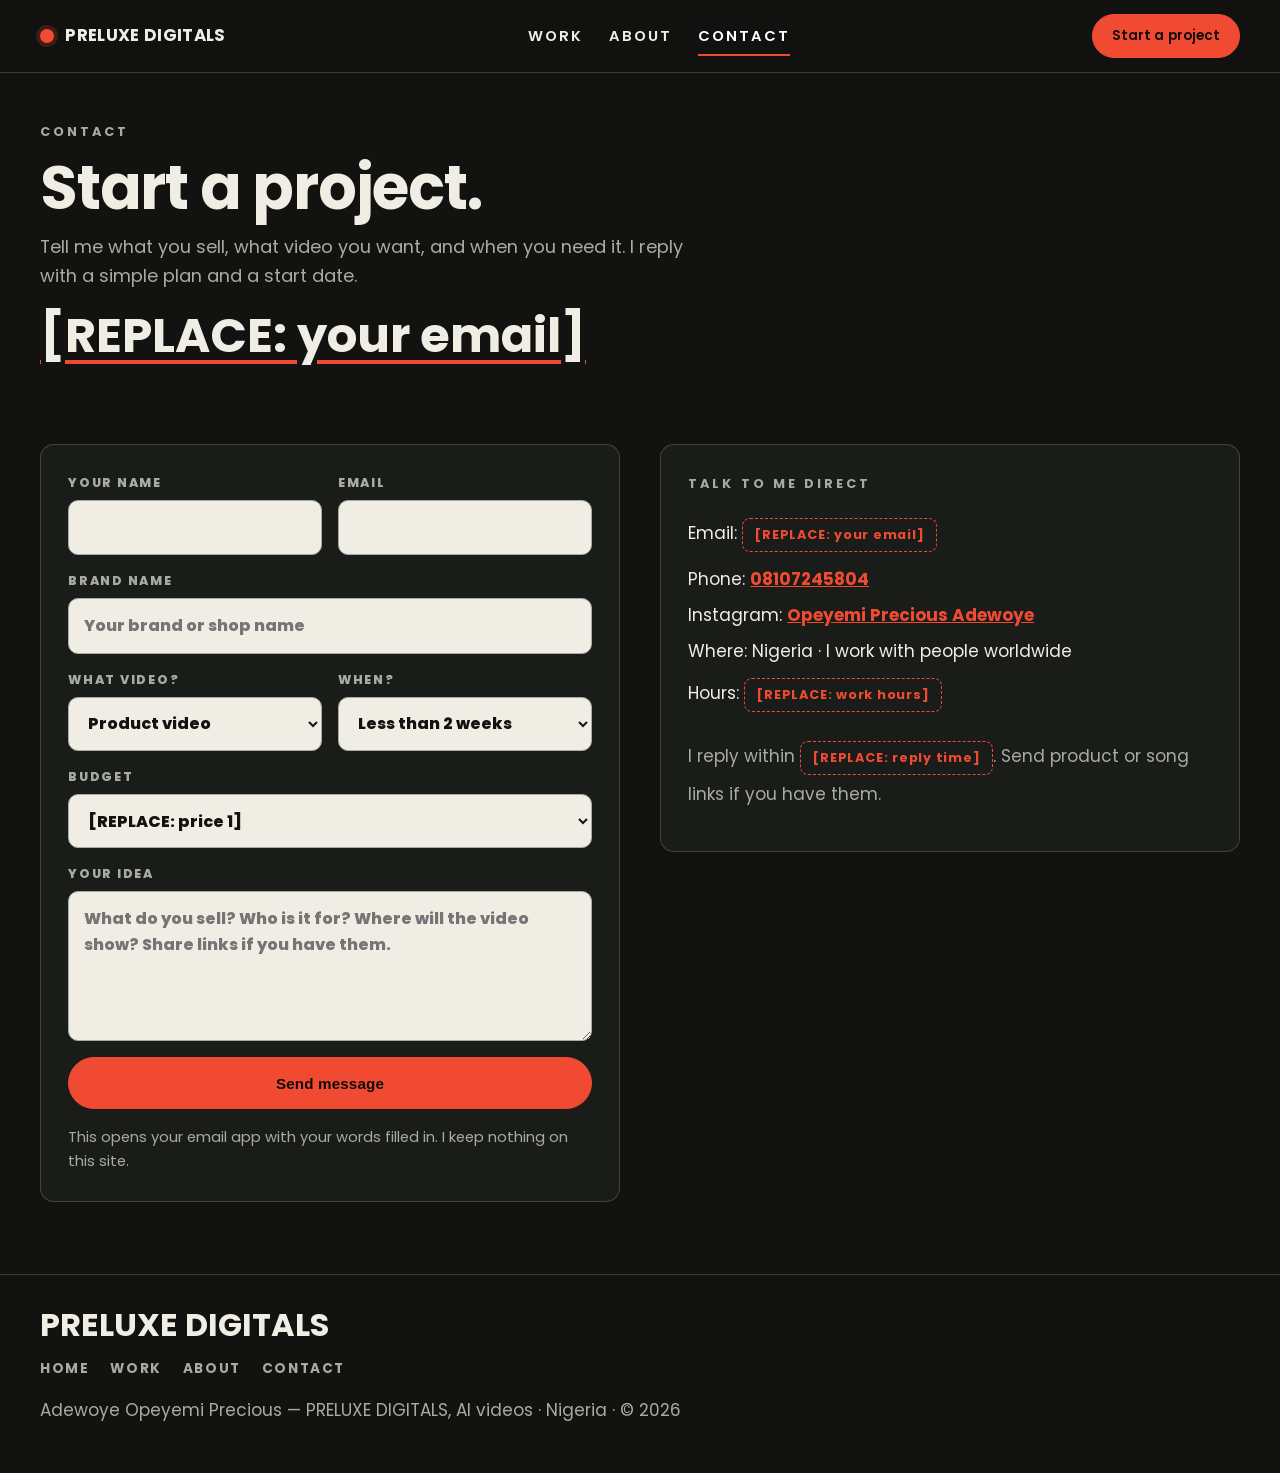
<file: contact.html>
﻿<!DOCTYPE html>
<html lang="en">
<head>
<meta charset="UTF-8">
<meta name="viewport" content="width=device-width, initial-scale=1.0">
<title>Contact — Start a project | PRELUXE DIGITALS, Nigeria</title>
<meta name="description" content="Start your AI video with PRELUXE DIGITALS (Adewoye Opeyemi Precious), Nigeria. Product, brand, explainer or short social videos.">
<meta property="og:type" content="website">
<meta property="og:title" content="Contact PRELUXE DIGITALS">
<link rel="preconnect" href="https://fonts.googleapis.com">
<link rel="preconnect" href="https://fonts.gstatic.com" crossorigin>
<link href="https://fonts.googleapis.com/css2?family=Poppins:wght@400;500;600;700;800&display=swap" rel="stylesheet">
<link rel="stylesheet" href="styles.css">
</head>
<body id="top">
<a class="skip-link" href="#main">Skip to content</a>
<header class="site-header" id="siteHeader">
  <div class="wrap header-inner">
    <a class="brand" href="index.html" aria-label="PRELUXE DIGITALS home"><span class="brand-mark" aria-hidden="true"></span>PRELUXE DIGITALS</a>
    <nav class="site-nav" aria-label="Primary">
      <a class="nav-link" href="work.html">Work</a>
      <a class="nav-link" href="about.html">About</a>
      <a class="nav-link active" href="contact.html" aria-current="page">Contact</a>
    </nav>
    <div class="header-actions">
      <a class="btn btn-red btn-small header-cta" href="contact.html">Start a project</a>
      <button class="menu-btn" id="menuOpen" aria-expanded="false" aria-controls="mobileMenu">Menu</button>
    </div>
  </div>
</header>
<div class="mobile-menu" id="mobileMenu" role="dialog" aria-modal="true" aria-label="Menu">
  <div class="top"><span class="brand"><span class="brand-mark" aria-hidden="true"></span>PRELUXE DIGITALS</span><button class="menu-btn" id="menuClose">Close</button></div>
  <nav aria-label="Mobile"><a class="big" href="index.html">Home</a><a class="big" href="work.html">Work</a><a class="big" href="about.html">About</a><a class="big" href="contact.html">Contact</a></nav>
  <div class="foot"><a class="btn btn-red" href="contact.html">Start a project</a></div>
</div>

<main id="main">
<section class="page-hero" aria-labelledby="page-title">
  <div class="wrap">
    <p class="kicker reveal">Contact</p>
    <h1 class="reveal" id="page-title">Start a project.</h1>
    <p class="standfirst reveal">Tell me what you sell, what video you want, and when you need it. I reply with a simple plan and a start date.</p>
    <p class="giant-mail reveal"><a href="mailto:hello@example.com">[REPLACE: your email]</a></p>
  </div>
</section>

<section aria-label="Contact" style="padding-top:1rem">
  <div class="wrap two-col">
    <form class="form-card reveal" id="enquiryForm" data-mail="" aria-label="Project contact form" novalidate>
      <div class="form-row">
        <div class="field"><label for="fName">Your name<input id="fName" name="name" type="text" autocomplete="name" required></label></div>
        <div class="field"><label for="fEmail">Email<input id="fEmail" name="email" type="email" autocomplete="email" required></label></div>
      </div>
      <div class="field"><label for="fBrand">Brand name<input id="fBrand" name="brand" type="text" autocomplete="organization" placeholder="Your brand or shop name"></label></div>
      <div class="form-row">
        <div class="field"><label for="fDeliverable">What video?<select id="fDeliverable" name="deliverable"><option>Product video</option><option>Brand videos</option><option>Explainer</option><option>Short social videos</option><option>Not sure — help me pick</option></select></label></div>
        <div class="field"><label for="fTimeline">When?<select id="fTimeline" name="timeline"><option>Less than 2 weeks</option><option>2–4 weeks</option><option>1–2 months</option><option>No rush</option></select></label></div>
      </div>
      <div class="field"><label for="fBudget">Budget<select id="fBudget" name="budget"><option>[REPLACE: price 1]</option><option>[REPLACE: price 2]</option><option>[REPLACE: price 3]</option><option>Let's talk</option></select></label></div>
      <div class="field"><label for="fBrief">Your idea<textarea id="fBrief" name="brief" required placeholder="What do you sell? Who is it for? Where will the video show? Share links if you have them."></textarea></label></div>
      <button class="btn btn-red" type="submit">Send message</button>
      <p id="formNote" role="status" style="color:var(--slate);font-size:.92rem;margin:0">This opens your email app with your words filled in. I keep nothing on this site.</p>
    </form>
    <aside class="reveal-r" aria-label="Direct contact">
      <div class="card">
        <p class="kicker">Talk to me direct</p>
        <ul class="contact-lines">
          <li>Email: <span class="replace-tag">[REPLACE: your email]</span></li>
          <li>Phone: <a href="tel:+2348107245804" style="color:var(--red);font-weight:700">08107245804</a></li>
          <li>Instagram: <a href="https://www.instagram.com/opeyemipreciousadewoye" target="_blank" rel="noopener">Opeyemi Precious Adewoye</a></li>
          <li>Where: Nigeria · I work with people worldwide</li>
          <li>Hours: <span class="replace-tag">[REPLACE: work hours]</span></li>
        </ul>
        <p style="color:var(--slate)">I reply within <span class="replace-tag">[REPLACE: reply time]</span>. Send product or song links if you have them.</p>
      </div>
    </aside>
  </div>
</section>
</main>
<footer class="site-footer"><div class="wrap"><p class="footer-brand">PRELUXE DIGITALS</p><nav class="footer-nav" aria-label="Footer"><a href="index.html">Home</a><a href="work.html">Work</a><a href="about.html">About</a><a href="contact.html">Contact</a></nav><p style="margin:0">Adewoye Opeyemi Precious — PRELUXE DIGITALS, AI videos · Nigeria · © <span data-year>2026</span></p></div></footer>
<script src="script.js"></script>
</body>
</html>
</file>
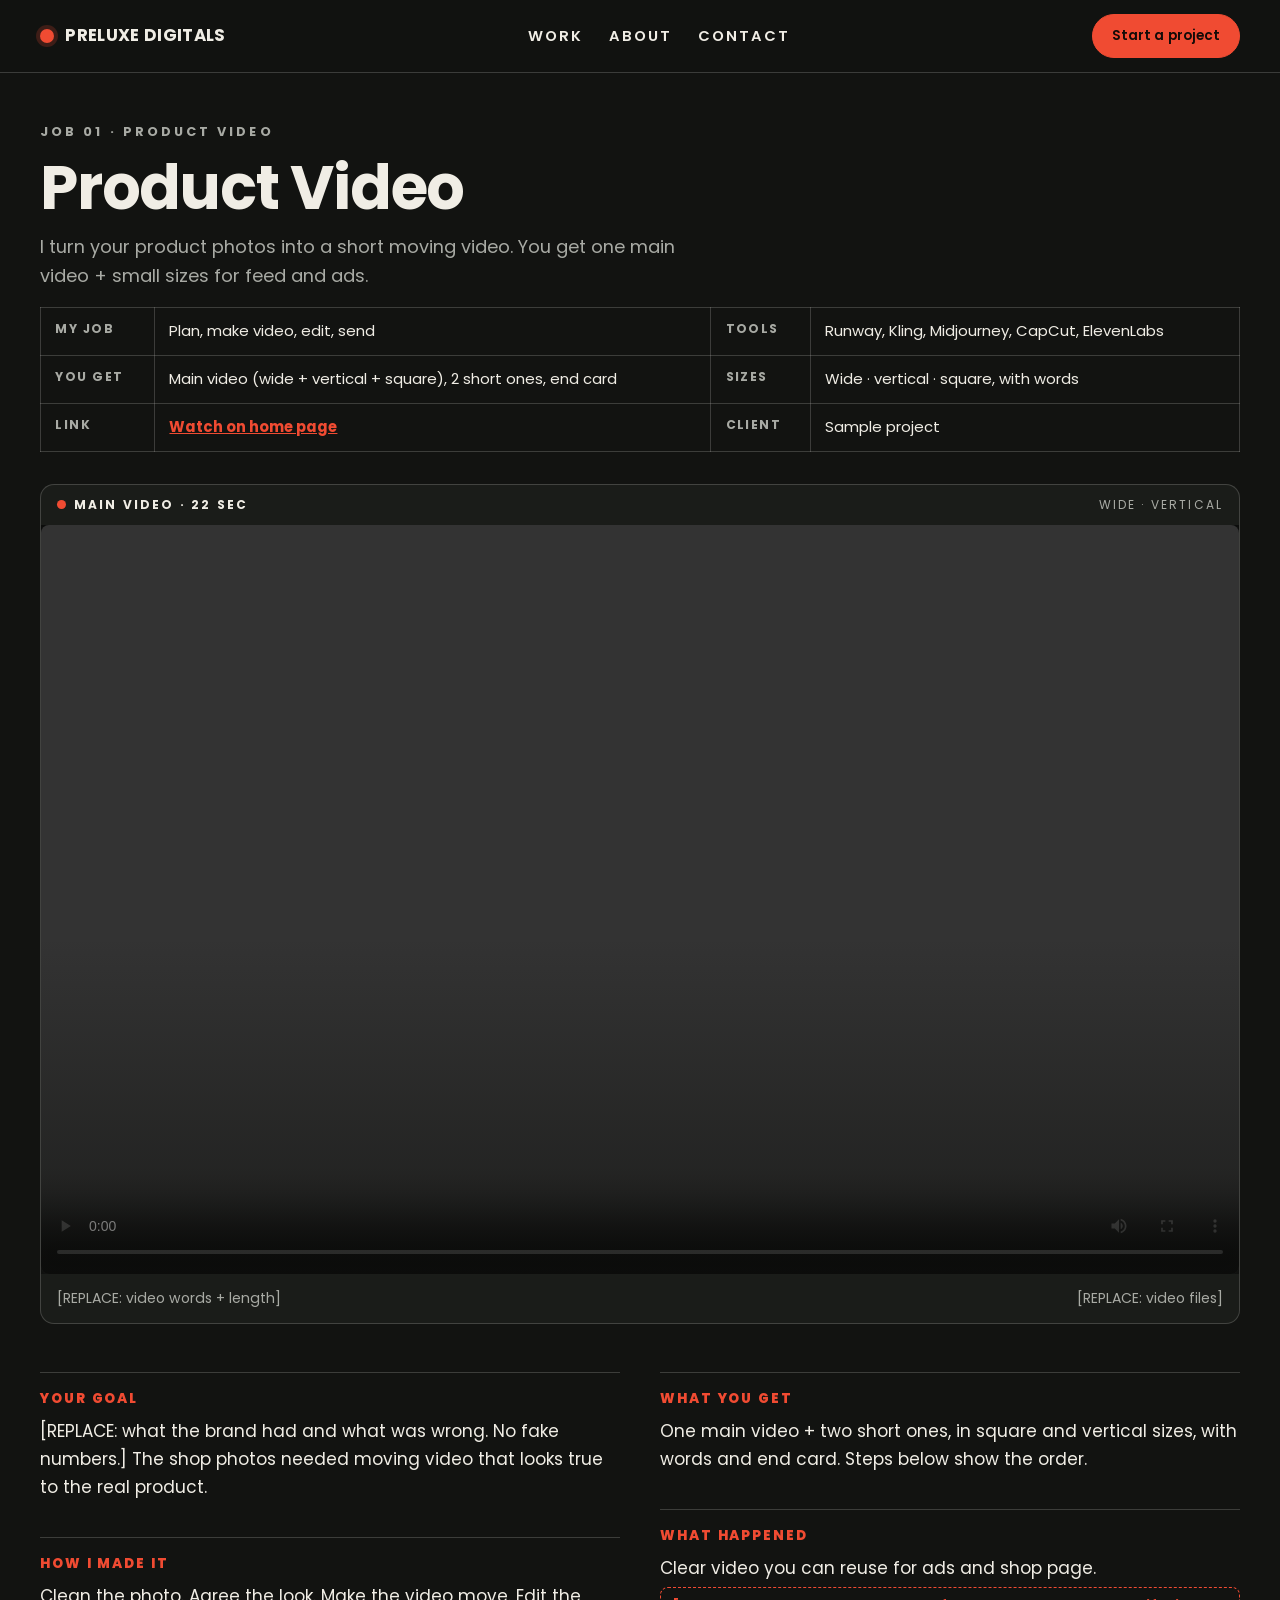
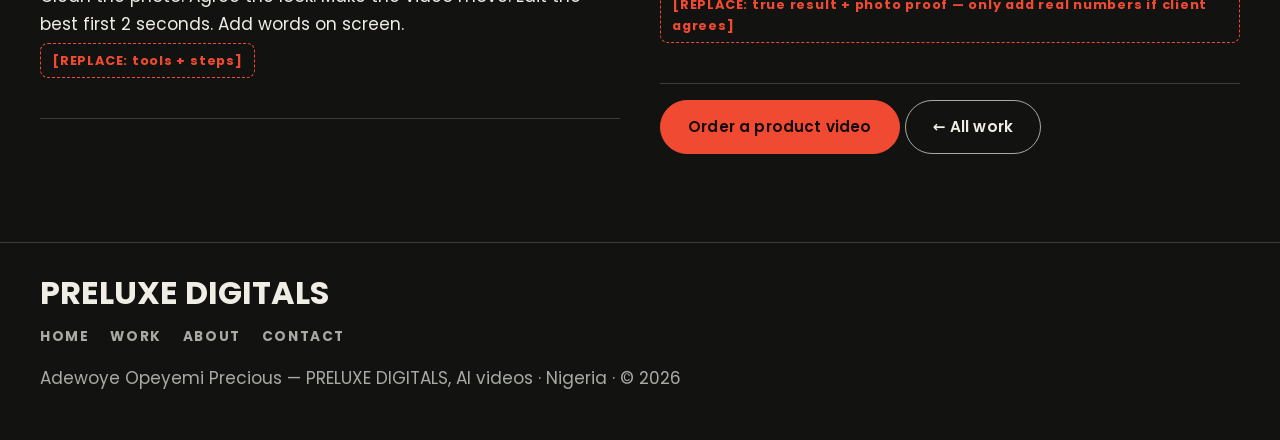
<file: work/brand-product-film.html>
﻿<!DOCTYPE html>
<html lang="en">
<head>
<meta charset="UTF-8">
<meta name="viewport" content="width=device-width, initial-scale=1.0">
<title>Product Video — Example | PRELUXE DIGITALS</title>
<meta name="description" content="How I make a product video from your photos: your goal, how I make it, what you get, and what happened.">
<meta property="og:type" content="website">
<meta property="og:title" content="Brand / Product Film — PRELUXE DIGITALS">
<link rel="preconnect" href="https://fonts.googleapis.com">
<link rel="preconnect" href="https://fonts.gstatic.com" crossorigin>
<link href="https://fonts.googleapis.com/css2?family=Poppins:wght@400;500;600;700;800&display=swap" rel="stylesheet">
<link rel="stylesheet" href="../styles.css">
</head>
<body id="top">
<a class="skip-link" href="#main">Skip to content</a>
<header class="site-header" id="siteHeader">
  <div class="wrap header-inner">
    <a class="brand" href="../index.html" aria-label="PRELUXE DIGITALS home"><span class="brand-mark" aria-hidden="true"></span>PRELUXE DIGITALS</a>
    <nav class="site-nav" aria-label="Primary"><a class="nav-link" href="../work.html">Work</a><a class="nav-link" href="../about.html">About</a><a class="nav-link" href="../contact.html">Contact</a></nav>
    <div class="header-actions"><a class="btn btn-red btn-small header-cta" href="../contact.html">Start a project</a><button class="menu-btn" id="menuOpen" aria-expanded="false" aria-controls="mobileMenu">Menu</button></div>
  </div>
</header>
<div class="mobile-menu" id="mobileMenu" role="dialog" aria-modal="true" aria-label="Menu">
  <div class="top"><span class="brand"><span class="brand-mark" aria-hidden="true"></span>PRELUXE DIGITALS</span><button class="menu-btn" id="menuClose">Close</button></div>
  <nav aria-label="Mobile"><a class="big" href="../index.html">Home</a><a class="big" href="../work.html">Work</a><a class="big" href="../about.html">About</a><a class="big" href="../contact.html">Contact</a></nav>
  <div class="foot"><a class="btn btn-red" href="../contact.html">Start a project</a></div>
</div>

<main id="main">
<section class="page-hero" aria-labelledby="page-title">
  <div class="wrap">
    <p class="kicker reveal">Job 01 · Product video</p>
    <h1 class="reveal" id="page-title">Product Video</h1>
    <p class="standfirst reveal">I turn your product photos into a short moving video. You get one main video + small sizes for feed and ads.</p>
    <table class="spec-table reveal" aria-label="Job details">
      <tr><th>My job</th><td>Plan, make video, edit, send</td><th>Tools</th><td>Runway, Kling, Midjourney, CapCut, ElevenLabs</td></tr>
      <tr><th>You get</th><td>Main video (wide + vertical + square), 2 short ones, end card</td><th>Sizes</th><td>Wide · vertical · square, with words</td></tr>
      <tr><th>Link</th><td><a href="../index.html#work" style="color:var(--red);font-weight:700">Watch on home page</a></td><th>Client</th><td>Sample project</td></tr>
    </table>
  </div>
</section>

<section aria-label="Case body" style="padding-top:1rem">
  <div class="wrap">
    <div class="film-frame reveal" style="margin-bottom:2rem">
      <div class="bar"><span class="rec"><i aria-hidden="true"></i>MAIN VIDEO · 22 sec</span><span>Wide · vertical</span></div>
      <div class="frame-img">
        <!-- Your video plays here: work video file -->
        <video controls playsinline preload="metadata" style="width:100%;aspect-ratio:16/10;object-fit:cover;background:#0b0c0b;border-radius:8px"><source src="../videos/sample-1.mp4" type="video/mp4"></video>
        <div class="guides" aria-hidden="true"></div>
      </div>
      <div class="frame-cap"><span>[REPLACE: video words + length]</span><span>[REPLACE: video files]</span></div>
    </div>
    <div class="case-grid">
      <div class="reveal-l">
        <div class="ppsr">
          <div><h3>Your goal</h3><p>[REPLACE: what the brand had and what was wrong. No fake numbers.] The shop photos needed moving video that looks true to the real product.</p></div>
          <div><h3>How I made it</h3><p>Clean the photo. Agree the look. Make the video move. Edit the best first 2 seconds. Add words on screen. <span class="replace-tag">[REPLACE: tools + steps]</span></p></div>
        </div>
      </div>
      <div class="reveal-r">
        <div class="ppsr">
          <div><h3>What you get</h3><p>One main video + two short ones, in square and vertical sizes, with words and end card. Steps below show the order.</p></div>
          <div><h3>What happened</h3><p>Clear video you can reuse for ads and shop page. <span class="replace-tag">[REPLACE: true result + photo proof — only add real numbers if client agrees]</span></p></div>
        </div>
        <p style="margin-top:1rem"><a class="btn btn-red" href="../contact.html">Order a product video</a> <a class="btn btn-ghost" href="../work.html">← All work</a></p>
      </div>
    </div>
  </div>
</section>
</main>
<footer class="site-footer"><div class="wrap"><p class="footer-brand">PRELUXE DIGITALS</p><nav class="footer-nav" aria-label="Footer"><a href="../index.html">Home</a><a href="../work.html">Work</a><a href="../about.html">About</a><a href="../contact.html">Contact</a></nav><p style="margin:0">Adewoye Opeyemi Precious — PRELUXE DIGITALS, AI videos · Nigeria · © <span data-year>2026</span></p></div></footer>
<script src="../script.js"></script>
</body>
</html>
</file>
<file: styles.css>
/* ============================================================
   PRELUXE DIGITALS — Synthetic Film Desk (all motion ON)
   Palette: studio black #121311 / warm stock #F0EDE5 /
            signal red #F04B32 / slate #A8AAA4
   Type: Poppins for all text (400/500/600/700/800)
   Motion: full suite enabled via html.motion-full — marquee,
   ticker, ken-burns, float, pulse, auto showreel + previews.
   Toggle with #motionToggle or ?motion=off. Pause control
   preserves keyboard + reduced-motion choice.
   ============================================================ */
:root{
  --black:#121311;
  --black-2:#1A1C19;
  --black-3:#232623;
  --stock:#F0EDE5;
  --stock-2:#E6E1D4;
  --red:#F04B32;
  --red-deep:#B93A26;
  --slate:#A8AAA4;
  --slate-dark:#6E716B;
  --line-dark:rgba(168,170,164,.28);
  --line-light:rgba(18,19,17,.16);
  --max:1200px;
  --head-h:72px;
  --radius:14px;
  --font-display:"Poppins",system-ui,-apple-system,"Segoe UI",sans-serif;
  --font-body:"Poppins",system-ui,-apple-system,"Segoe UI",sans-serif;
}
*,*::before,*::after{box-sizing:border-box}
html{scroll-behavior:smooth;scroll-padding-top:calc(var(--head-h) + 16px)}
body{margin:0;background:var(--black);color:var(--stock);font-family:var(--font-body);font-size:1.0625rem;line-height:1.65;-webkit-font-smoothing:antialiased;overflow-x:clip}
h1,h2,h3,h4{line-height:1.05;margin:0 0 .7rem;text-wrap:balance}
h1,h2,.display{font-family:var(--font-display);font-weight:700;letter-spacing:-.01em}
h2{font-size:clamp(1.9rem,5vw,3rem);font-weight:700;letter-spacing:-.01em}
h3{font-size:1.25rem}
p{margin:0 0 1rem;max-width:68ch}
img,video{display:block;max-width:100%}
a{color:inherit}
:focus-visible{outline:3px solid var(--red);outline-offset:3px;border-radius:4px}
.skip-link{position:absolute;left:1rem;top:-120px;z-index:400;background:var(--stock);color:var(--black);padding:.8rem 1.2rem;border-radius:0 0 10px 10px;font-weight:700;text-decoration:none}
.skip-link:focus{top:0}
.wrap{width:min(var(--max),100% - 2.5rem);margin-inline:auto}
section{padding:4.5rem 0}
.kicker{font-size:.8rem;font-weight:700;letter-spacing:.24em;text-transform:uppercase;color:var(--slate);margin:0 0 .8rem;display:flex;align-items:center;gap:.7rem}
.kicker::before{content:"";display:none}
.kicker .tc{margin-left:auto;letter-spacing:.12em;color:var(--slate);font-variant-numeric:tabular-nums}
.lede{font-size:1.15rem;max-width:60ch;color:var(--stock)}
.on-light .lede{color:#2A2C29}
.section-head{display:flex;flex-wrap:wrap;align-items:end;justify-content:space-between;gap:1rem;margin-bottom:2rem}

/* Header */
.site-header{position:sticky;top:0;z-index:200;background:rgba(18,19,17,.96);backdrop-filter:blur(8px);border-bottom:1px solid var(--line-dark);color:var(--stock)}
.header-inner{display:flex;align-items:center;justify-content:space-between;gap:1rem;min-height:var(--head-h)}
.brand{display:flex;align-items:center;gap:.7rem;text-decoration:none;font-family:var(--font-display);font-weight:700;font-size:1.05rem;letter-spacing:.02em}
.brand-mark{width:14px;height:14px;border-radius:50%;background:var(--red);flex:none;box-shadow:0 0 0 4px rgba(240,75,50,.2)}
.brand small{font-family:var(--font-body);font-weight:600;font-size:.7rem;letter-spacing:.22em;color:var(--slate)}
.site-nav{display:flex;align-items:center;gap:1.6rem}
.site-nav a.nav-link{position:relative;text-decoration:none;font-weight:600;font-size:.92rem;letter-spacing:.14em;text-transform:uppercase;padding:.5rem 0;color:var(--stock)}
.site-nav a.nav-link::after{content:"";position:absolute;left:0;bottom:0;height:2px;width:100%;background:var(--red);transform:scaleX(0);transform-origin:left;transition:transform .28s ease}
.site-nav a.nav-link:hover::after,.site-nav a.nav-link.active::after{transform:scaleX(1)}
.site-nav a.nav-link.active{color:#fff}
.header-actions{display:flex;align-items:center;gap:.7rem}
.btn{display:inline-flex;align-items:center;justify-content:center;min-height:52px;padding:.85rem 1.7rem;border-radius:999px;font-weight:600;font-size:.95rem;letter-spacing:.01em;text-decoration:none;border:1px solid transparent;cursor:pointer;transition:transform .2s ease,background .2s ease,color .2s ease}
.btn:hover{transform:translateY(-1px)}
.btn-red{background:var(--red);color:#140B08;border-color:var(--red)}
.btn-red:hover{background:#ff6350}
.btn-ghost{border-color:var(--slate);color:var(--stock);background:transparent}
.btn-ghost:hover{border-color:var(--stock)}
.btn-stock{background:var(--stock);color:var(--black)}
.btn-small{min-height:44px;padding:.55rem 1.15rem;font-size:.85rem}
.menu-btn{display:none;background:none;border:1px solid var(--slate);color:var(--stock);border-radius:999px;padding:.6rem 1.2rem;font:inherit;font-weight:700;letter-spacing:.12em;cursor:pointer}
.mobile-menu{position:fixed;inset:0;z-index:300;background:var(--black);color:var(--stock);display:none;flex-direction:column;padding:1.2rem 1.4rem 1.6rem}
.mobile-menu.open{display:flex}
.mobile-menu .top{display:flex;justify-content:space-between;align-items:center}
.mobile-menu nav{display:grid;margin-top:2rem;gap:.2rem}
.mobile-menu a.big{font-family:var(--font-display);font-weight:700;font-size:clamp(2rem,10vw,2.8rem);text-decoration:none;line-height:1.15;padding:.35rem 0}
.mobile-menu a.big:hover,.mobile-menu a.big:focus-visible{color:var(--red)}
.mobile-menu .foot{margin-top:auto;display:grid;gap:.8rem}

/* Hero */
.hero{position:relative;overflow:clip;padding:2rem 0 3.5rem;background:var(--black)}
.hero-marquee{position:absolute;top:1.2rem;left:0;right:0;overflow:hidden;white-space:nowrap;pointer-events:none;user-select:none;z-index:0}
.hero-marquee .track{display:inline-flex;gap:2rem;animation:marquee 40s linear infinite;will-change:transform}
.hero-marquee span{font-family:var(--font-display);font-size:clamp(4rem,14vw,11rem);line-height:1;color:transparent;-webkit-text-stroke:1px rgba(168,170,164,.4);text-transform:uppercase}
.hero-marquee span.solid{color:rgba(240,237,229,.08);-webkit-text-stroke:0}
.hero-marquee:hover .track,.hero-marquee:focus-within .track{animation-play-state:paused}
@keyframes marquee{to{transform:translateX(-50%)}}
.hero-grid{position:relative;z-index:1;display:grid;grid-template-columns:1fr 1.1fr;gap:2.5rem;align-items:end;margin-top:2rem}
.hero-copy h1{font-size:clamp(2.2rem,6vw,3.8rem);font-weight:700;letter-spacing:-.02em;line-height:1.08;margin:0 0 1rem}
.hero-copy h1 .red{color:var(--red)}
.hero-meta{display:flex;flex-wrap:wrap;gap:.5rem 1.2rem;color:var(--slate);font-size:.9rem;letter-spacing:.1em;text-transform:uppercase;margin:1rem 0}
.hero-meta .dot{color:var(--red)}
.hero-ctas{display:flex;flex-wrap:wrap;gap:.8rem;margin-top:1.4rem}
.film-frame{position:relative;background:var(--black-2);border:1px solid var(--line-dark);border-radius:var(--radius);overflow:hidden}
.film-frame .bar{display:flex;justify-content:space-between;align-items:center;padding:.65rem 1rem;font-size:.75rem;letter-spacing:.18em;text-transform:uppercase;color:var(--slate);font-variant-numeric:tabular-nums}
.rec{display:inline-flex;align-items:center;gap:.5rem;color:var(--stock);font-weight:700}
.rec i{width:9px;height:9px;border-radius:50%;background:var(--red);animation:blink 1.6s infinite}
@keyframes blink{50%{opacity:.2}}
.frame-img{position:relative;aspect-ratio:16/10;background:#0B0C0B;overflow:hidden}
.frame-img img{width:100%;height:100%;object-fit:cover}
.frame-img::after{content:"";position:absolute;inset:0;background:linear-gradient(180deg,transparent 55%,rgba(18,19,17,.65));pointer-events:none}
.frame-cap{display:flex;justify-content:space-between;gap:1rem;padding:.8rem 1rem;color:var(--slate);font-size:.88rem}
.showreel{display:flex;gap:.6rem;align-items:center;margin-top:.9rem;flex-wrap:wrap}
.showreel button{background:var(--black-3);color:var(--stock);border:1px solid var(--line-dark);border-radius:999px;padding:.55rem 1rem;font:inherit;font-size:.85rem;font-weight:700;letter-spacing:.08em;cursor:pointer}
.showreel button[aria-pressed="true"]{background:var(--red);border-color:var(--red);color:#140B08}

/* Ticker */
.ticker{background:var(--red);color:#160B08;overflow:hidden;white-space:nowrap;padding:.85rem 0;border-block:1px solid #000}
.ticker .track{display:inline-flex;gap:2.5rem;animation:marquee 26s linear infinite;font-weight:800;letter-spacing:.14em;text-transform:uppercase;font-size:.9rem}
.ticker:hover .track,.ticker:focus-within .track{animation-play-state:paused}
.ticker .sep{opacity:.5}

/* Light sections */
.band-stock{background:var(--stock);color:var(--black)}
.band-stock .kicker{color:#55574F}
.band-stock h2{color:var(--black)}
.band-stock a.inline{color:var(--red-deep);font-weight:700}

/* Services */
.svc-list{list-style:none;margin:2rem 0 0;padding:0;border-top:1px solid var(--line-dark)}
.band-stock .svc-list{border-color:var(--line-light)}
.svc-list li{display:grid;grid-template-columns:90px 1fr 1fr;gap:1.5rem;padding:2rem 0;border-bottom:1px solid var(--line-dark);align-items:start}
.band-stock .svc-list li{border-color:var(--line-light)}
.svc-num{font-family:var(--font-display);font-weight:700;font-size:2.6rem;color:var(--red);line-height:1}
.svc-list h3{font-family:var(--font-display);font-weight:700;font-size:clamp(1.2rem,3vw,1.6rem);text-transform:none;letter-spacing:-.01em;margin:0 0 .4rem}
.svc-meta{border-left:2px solid var(--red);padding-left:1.1rem;font-size:.95rem;color:var(--slate)}
.band-stock .svc-meta{color:#55574F}
.svc-meta strong{display:block;font-size:.78rem;letter-spacing:.16em;text-transform:uppercase;margin-bottom:.2rem;color:inherit}

/* Profile / rigour */
.two-col{display:grid;grid-template-columns:1fr 1fr;gap:2.5rem;margin-top:2rem;align-items:start}
.card{background:var(--black-2);border:1px solid var(--line-dark);border-radius:var(--radius);padding:1.7rem}
.band-stock .card{background:#fff;border-color:var(--line-light)}
.rigour-list{list-style:none;margin:1rem 0 0;padding:0;display:grid;gap:.8rem}
.rigour-list li{display:flex;gap:.8rem;align-items:start;border-top:1px solid var(--line-dark);padding-top:.8rem}
.rigour-list .n{font-family:var(--font-display);font-weight:700;color:var(--red);flex:none}
.portrait{border-radius:var(--radius);overflow:hidden;border:1px solid var(--line-dark);aspect-ratio:4/4.6;background:#0c0d0c}
.portrait img{width:100%;height:100%;object-fit:cover}

/* Workflow + matrix */
.steps{display:grid;grid-template-columns:repeat(4,1fr);gap:1rem;margin-top:2rem}
.step{border:1px solid var(--line-dark);border-radius:var(--radius);padding:1.3rem;background:var(--black-2)}
.step h3{font-size:1rem;letter-spacing:.1em;text-transform:uppercase;color:var(--red);font-family:var(--font-body);font-weight:800}
.step p{font-size:.95rem;color:var(--stock);margin:0}
.matrix{width:100%;border-collapse:collapse;margin-top:1.8rem;font-size:.95rem}
.matrix th,.matrix td{text-align:left;padding:.85rem 1rem;border:1px solid var(--line-dark)}
.matrix th{background:var(--black-3);font-size:.78rem;letter-spacing:.14em;text-transform:uppercase;color:var(--slate)}
.matrix td{vertical-align:top}

/* My work — three equal squares for three samples */
.films{display:grid;grid-template-columns:repeat(3,1fr);gap:1.4rem;margin-top:2rem;align-items:start}
.film-card{text-decoration:none;display:block}
.film-card:nth-child(2),.film-card:nth-child(3){margin-top:0}
.film-cover{position:relative;display:block;border-radius:var(--radius);overflow:hidden;border:1px solid var(--line-dark);aspect-ratio:1/1;background:#0b0c0b;transition:transform .25s ease,border-color .25s ease}
/* Premium video squares: clean frame, no overlay notes */
.films-premium .film-card{background:#fff;border:1px solid var(--line-light);border-radius:18px;overflow:hidden;box-shadow:0 10px 30px rgba(18,19,17,.08)}
.films-premium .film-cover{border:none;border-radius:0}
.films-premium .film-cover video{z-index:1}
.films-premium .film-meta{display:block;padding:1rem 1.1rem 1.2rem}
.films-premium .film-meta h3{margin:0 0 .2rem}
.films-premium .film-meta p{margin:0}
.film-card:hover .film-cover,.film-card:focus-visible .film-cover{transform:translateY(-3px);border-color:var(--red)}
.film-cover img{position:absolute;inset:0;width:100%;height:100%;object-fit:cover}
.film-prompt{position:absolute;inset:0;z-index:2;background:rgba(18,19,17,.92);padding:1.1rem;display:flex;flex-direction:column;justify-content:space-between;transition:opacity .35s ease;font-size:.88rem;color:var(--stock)}
.film-card:hover .film-prompt,.film-card:focus-within .film-prompt,.film-card.revealed .film-prompt{opacity:0;pointer-events:none}
.film-prompt .prod-note{border:1px dashed var(--slate);border-radius:8px;padding:.6rem .7rem;color:var(--slate)}
.film-prompt .prod-note strong{color:var(--red);display:block;font-size:.72rem;letter-spacing:.16em}
.film-toggle{position:absolute;z-index:3;bottom:.7rem;left:.7rem;background:rgba(18,19,17,.8);color:var(--stock);border:1px solid var(--slate);border-radius:999px;padding:.4rem .85rem;font:inherit;font-size:.78rem;font-weight:700;cursor:pointer}
.film-meta{margin-top:.8rem}
.film-meta h3{font-family:var(--font-display);font-weight:700;font-size:1.2rem;margin:0}
.film-meta p{color:var(--slate);font-size:.9rem;margin:.25rem 0}
.replace-tag{display:inline-block;border:1px dashed var(--red);color:var(--red);border-radius:8px;padding:.35rem .7rem;font-size:.8rem;font-weight:700;letter-spacing:.06em;margin:.3rem 0}
.band-stock .replace-tag{color:var(--red-deep);border-color:var(--red-deep)}
.band-stock .film-meta p{color:#55574F}

/* Quotes */
.quotes{display:grid;grid-template-columns:1.2fr .8fr;gap:1.2rem;margin-top:2rem}
.quote{background:var(--black-2);border:1px solid var(--line-dark);border-top:3px solid var(--red);border-radius:var(--radius);padding:1.6rem}
.quote blockquote{font-family:var(--font-display);font-weight:600;font-size:clamp(1.1rem,2.6vw,1.4rem);line-height:1.4;margin:0 0 .8rem}
.quote cite{font-style:normal;color:var(--slate);font-size:.9rem}

/* Contact close */
.contact-close{text-align:left}
.giant-mail{font-family:var(--font-display);font-weight:700;font-size:clamp(1.4rem,6vw,3rem);line-height:1.2;word-break:break-all;margin:1rem 0}
.giant-mail a{color:var(--stock);text-decoration:underline;text-decoration-color:var(--red);text-underline-offset:8px}
.contact-lines{list-style:none;margin:1.2rem 0;padding:0;display:grid;gap:.5rem}
.contact-lines a{color:var(--red);font-weight:700}

/* Inner pages */
.page-hero{padding:3rem 0 1rem}
.page-hero h1{font-size:clamp(2.2rem,7vw,3.8rem);font-weight:700;letter-spacing:-.02em;line-height:1.08}
.standfirst{color:var(--slate);max-width:62ch;font-size:1.12rem}
.band-stock .standfirst{color:#3c3e39}
.timeline{list-style:none;margin:1.5rem 0;padding:0 0 0 1.4rem;border-left:2px solid var(--red);display:grid;gap:1.2rem}
.timeline strong{font-family:var(--font-display);font-weight:700}
.timeline span{color:var(--slate)}
.band-stock .timeline span{color:#55574F}
.tools{display:flex;flex-wrap:wrap;gap:.6rem;margin-top:1rem}
.tools span{border:1px solid var(--line-dark);border-radius:999px;padding:.4rem .95rem;font-size:.9rem}
.filters{display:flex;flex-wrap:wrap;gap:.6rem;margin:1.5rem 0 0}
.filters button{border:1px solid var(--slate);background:transparent;border-radius:999px;padding:.55rem 1.1rem;font:inherit;font-weight:700;font-size:.88rem;letter-spacing:.06em;cursor:pointer;color:var(--stock)}
.filters button[aria-pressed="true"]{background:var(--red);border-color:var(--red);color:#140B08}
.case-grid{display:grid;grid-template-columns:1fr 1fr;gap:2.5rem;margin-top:2rem;align-items:start}
.ppsr{display:grid;border-top:1px solid var(--line-dark);margin-top:1rem}
.ppsr div{padding:1.2rem 0;border-bottom:1px solid var(--line-dark)}
.ppsr h3{font-size:.85rem;letter-spacing:.14em;text-transform:uppercase;color:var(--red);font-family:var(--font-body);font-weight:800}
.spec-table{width:100%;border-collapse:collapse;font-size:.93rem;margin-top:1rem}
.spec-table th,.spec-table td{border:1px solid var(--line-dark);padding:.7rem .9rem;text-align:left;vertical-align:top}
.spec-table th{color:var(--slate);font-size:.76rem;letter-spacing:.12em;text-transform:uppercase}
.form-card{background:var(--black-2);border:1px solid var(--line-dark);border-radius:var(--radius);padding:1.7rem;display:grid;gap:1rem}
.field label{display:grid;gap:.4rem;font-size:.78rem;font-weight:800;letter-spacing:.14em;text-transform:uppercase;color:var(--slate)}
.field input,.field select,.field textarea{background:var(--stock);color:var(--black);border:1px solid var(--slate);border-radius:10px;padding:.85rem .95rem;font:inherit;font-size:1rem;min-height:52px;width:100%}
.field textarea{min-height:150px;resize:vertical}
.form-row{display:grid;grid-template-columns:1fr 1fr;gap:1rem}
footer.site-footer{border-top:1px solid var(--line-dark);padding:2rem 0 3rem;color:var(--slate)}
.footer-brand{font-family:var(--font-display);font-weight:700;font-size:clamp(1.4rem,4vw,2rem);color:var(--stock);margin:0;line-height:1.1}
.footer-nav{display:flex;flex-wrap:wrap;gap:.4rem 1.3rem;margin:1rem 0}
.footer-nav a{text-decoration:none;font-size:.85rem;font-weight:700;letter-spacing:.12em;text-transform:uppercase}

/* Reveal */
.js .reveal{opacity:0;transform:translateY(20px);transition:opacity .55s ease,transform .55s ease}
.js .reveal.in{opacity:1;transform:none}
.js .reveal-l{opacity:0;transform:translateX(-24px);transition:opacity .55s ease,transform .55s ease}
.js .reveal-l.in{opacity:1;transform:none}
.js .reveal-r{opacity:0;transform:translateX(24px);transition:opacity .55s ease,transform .55s ease}
.js .reveal-r.in{opacity:1;transform:none}

/* Motion toggle */
.motion-toggle{background:none;border:1px solid var(--slate);color:var(--stock);border-radius:999px;padding:.55rem 1rem;font:inherit;font-size:.78rem;font-weight:800;letter-spacing:.1em;text-transform:uppercase;cursor:pointer;white-space:nowrap}
.motion-toggle:hover{border-color:var(--red);color:#fff}
.motion-toggle[aria-pressed="true"]{background:var(--red);border-color:var(--red);color:#140B08}

/* FULL MOTION SUITE — Preluxe Digitals, all on */
html.motion-full .hero-marquee .track{animation-duration:22s}
html.motion-full .ticker .track{animation-duration:16s}
html.motion-full .frame-img img{animation:kenburns 14s ease-in-out infinite alternate;will-change:transform}
html.motion-full .portrait img{animation:kenburns 18s ease-in-out infinite alternate;will-change:transform}
html.motion-full .film-cover img{animation:kenburns 20s ease-in-out infinite alternate}
html.motion-full .film-frame{animation:floatFrame 7s ease-in-out infinite}
html.motion-full .brand-mark{animation:markPulse 2.2s ease-in-out infinite}
html.motion-full .btn-red{animation:btnGlow 3.5s ease-in-out infinite}
html.motion-full .svc-num{animation:numDrift 5s ease-in-out infinite}
html.motion-full .js .reveal,html.motion-full.js .reveal{transition-duration:.7s}
@keyframes kenburns{from{transform:scale(1) translate(0,0)}to{transform:scale(1.12) translate(-1.5%,1.5%)}}
@keyframes floatFrame{0%,100%{transform:translateY(0)}50%{transform:translateY(-5px)}}
@keyframes markPulse{0%,100%{box-shadow:0 0 0 4px rgba(240,75,50,.2)}50%{box-shadow:0 0 0 9px rgba(240,75,50,.08)}}
@keyframes btnGlow{0%,100%{box-shadow:0 0 0 0 rgba(240,75,50,.0)}50%{box-shadow:0 6px 28px rgba(240,75,50,.45)}}
@keyframes numDrift{0%,100%{transform:translateY(0)}50%{transform:translateY(-4px)}}

@media (max-width:960px){
  .site-nav,.header-cta{display:none}
  .menu-btn{display:inline-block}
  .hero-grid{grid-template-columns:1fr;margin-top:1.5rem}
  .two-col,.case-grid,.quotes{grid-template-columns:1fr}
  .svc-list li{grid-template-columns:64px 1fr}
  .svc-meta{grid-column:2}
  .steps{grid-template-columns:1fr 1fr}
  .films{grid-template-columns:1fr}
  .film-card:nth-child(2),.film-card:nth-child(3){margin-top:0}
  .form-row{grid-template-columns:1fr}
  section{padding:3.2rem 0}
}
@media (max-width:600px){
  body{font-size:1rem}
  .steps{grid-template-columns:1fr}
  .svc-list li{grid-template-columns:1fr}
  .svc-meta{grid-column:1}
  .btn{width:100%}
  .frame-cap{flex-direction:column;gap:.2rem}
}
@media (prefers-reduced-motion:reduce){
  html{scroll-behavior:auto}
  .hero-marquee .track,.ticker .track{animation:none;flex-wrap:wrap;white-space:normal}
  .js .reveal,.js .reveal-l,.js .reveal-r{opacity:1;transform:none;transition:none}
  *{animation-duration:.001s!important;transition-duration:.001s!important}
  .film-prompt{opacity:0}
  .film-card .film-prompt{position:static;opacity:1;background:var(--black-3)}
  .film-card:hover .film-prompt,.film-card:focus-within .film-prompt{opacity:1}
  /* Explicit full-motion override: user asked all motion ON for Preluxe Digitals.
     Stays off unless html.motion-full is set via toggle or ?motion=full. */
  html.motion-full{scroll-behavior:smooth}
  html.motion-full .hero-marquee .track,html.motion-full .ticker .track{animation:marquee 22s linear infinite;flex-wrap:nowrap;white-space:nowrap}
  html.motion-full .ticker .track{animation-duration:16s}
  html.motion-full.js .reveal,html.motion-full.js .reveal-l,html.motion-full.js .reveal-r{opacity:0;transform:translateY(20px);transition:opacity .7s ease,transform .7s ease}
  html.motion-full.js .reveal.in,html.motion-full.js .reveal-l.in,html.motion-full.js .reveal-r.in{opacity:1;transform:none}
  html.motion-full *{animation-duration:inherit!important;transition-duration:inherit!important}
  html.motion-full .frame-img img,html.motion-full .portrait img,html.motion-full .film-cover img{animation:kenburns 14s ease-in-out infinite alternate}
  html.motion-full .film-frame{animation:floatFrame 7s ease-in-out infinite}
  html.motion-full .brand-mark{animation:markPulse 2.2s ease-in-out infinite}
  html.motion-full .film-card .film-prompt{position:absolute;opacity:1;background:rgba(18,19,17,.92)}
  html.motion-full .film-card:hover .film-prompt,html.motion-full .film-card:focus-within .film-prompt,html.motion-full .film-card.revealed .film-prompt{opacity:0}
}
</file>
